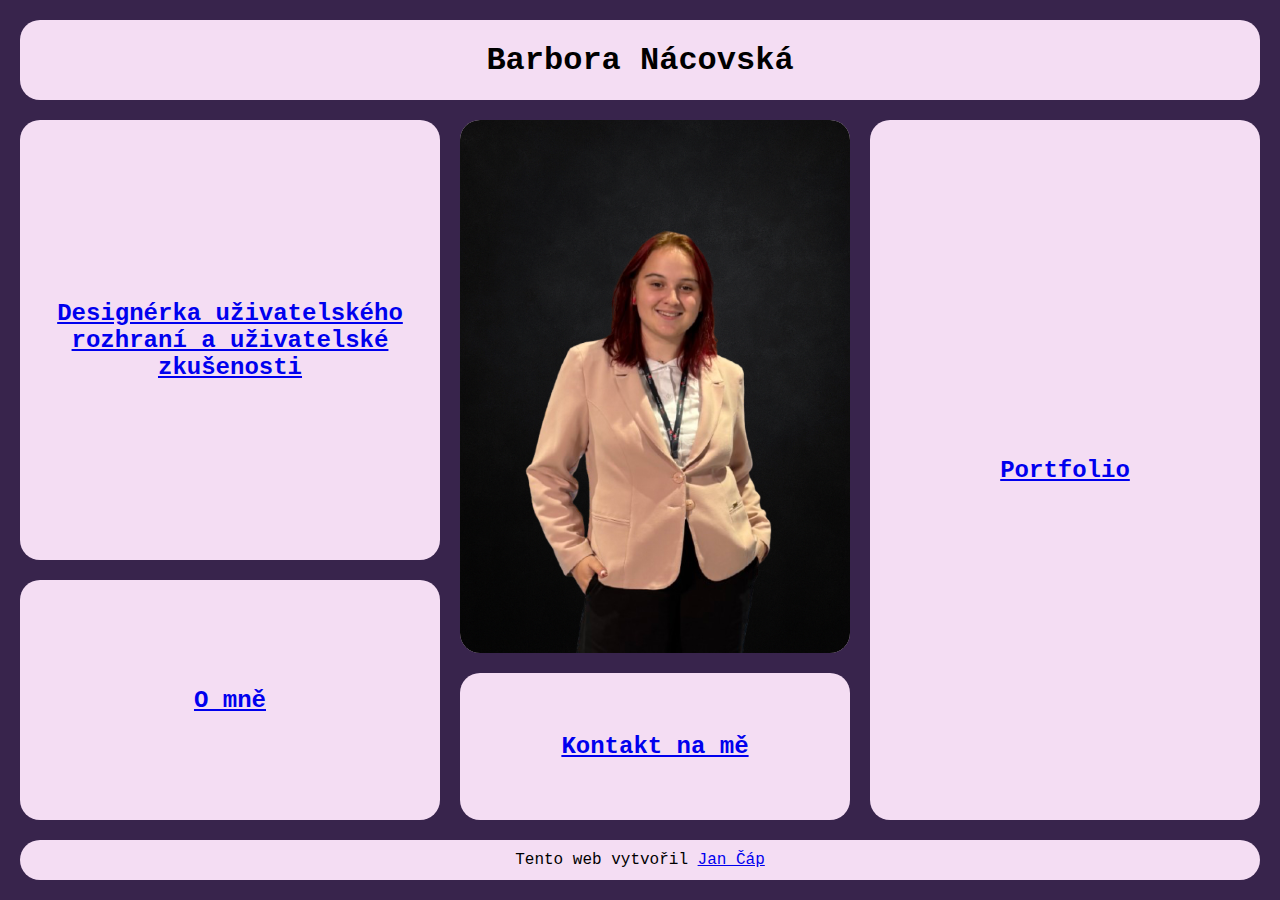
<file: index.html>
<!DOCTYPE html>
<html lang="cs">

<head>
    <meta charset="UTF-8">
    <meta name="viewport" content="width=device-width, initial-scale=1.0">
    <title>Barbora Nácovská | UI/UX Designer</title>
    <link rel="stylesheet" href="index.css">
    <link rel="icon" type="image/png" href="Pictures/favicon.png">
    <!-- Social Preview (Open Graph) -->
    <meta property="og:title" content="Barbora Nácovská | UI/UX Designer">
    <meta property="og:description" content="Check out my portfolio focusing on UI/UX design and visual arts.">
    <meta property="og:image" content="https://Barboranacovska.github.io/UxUiDesigner/Pictures/SocialPreview.png">
    <meta property="og:url" content="https://Barboranacovska.github.io/UxUiDesigner">
    <meta property="og:type" content="website">
    <!-- Twitter cards -->
    <meta name="twitter:card" content="summary_large_image">
    <meta name="twitter:title" content="Barbora Nácovská | UI/UX Designer">
    <meta name="twitter:description" content="Creative UI/UX Designer Portfolio.">
    <meta name="twitter:image" content="https://Barboranacovska.github.io/UxUiDesigner/Pictures/SocialPreview.png">
    <!-- Author/Keywords -->
    <meta name="author" content="Barbora Nácovská">
    <!-- Google preview -->
    <meta name="description" 
          content="Portfolio of Barbora Nácovská, a creative UI/UX Designer specializing in clean digital interfaces, visual art, and user experience.">
</head>

<body>
    <div class="main-wrapper">
        
        <header class="header-box">
            <h1>Barbora Nácovská</h1>
        </header>

        <main class="columns-container">
            
            <div class="column left-col">
                <a href="UIUX.html" class="ui-box">
                    <h2>Designérka uživatelského rozhraní a uživatelské zkušenosti</h2>
                </a>
                <a href="AboutMe.html" class="about-box">
                    <h2>O mně</h2>
                </a>
            </div>

            <div class="column center-col">
                <div class="photo-box">
                    <img src="Pictures/ProfilePic.png" alt="Portrait of Barbora Nácovská, UI/UX Designer"> 
                </div>
                <a href="Contact.html" class="contact-box">
                    <h2>Kontakt na mě</h2>
                </a>
            </div>

            <div class="column right-col">
                <a href="Portfolio.html" class="portfolio-box">
                    <h2>Portfolio</h2>
                </a>
            </div>

        </main>

        <footer class="footer-box">
            <p>Tento web vytvořil <a href="https://caphonza.github.io/PersonalPortfolio/" target="_blank" rel="noopener">Jan Čáp</a></p>
        </footer>
    </div>
</body>

</html>
</file>
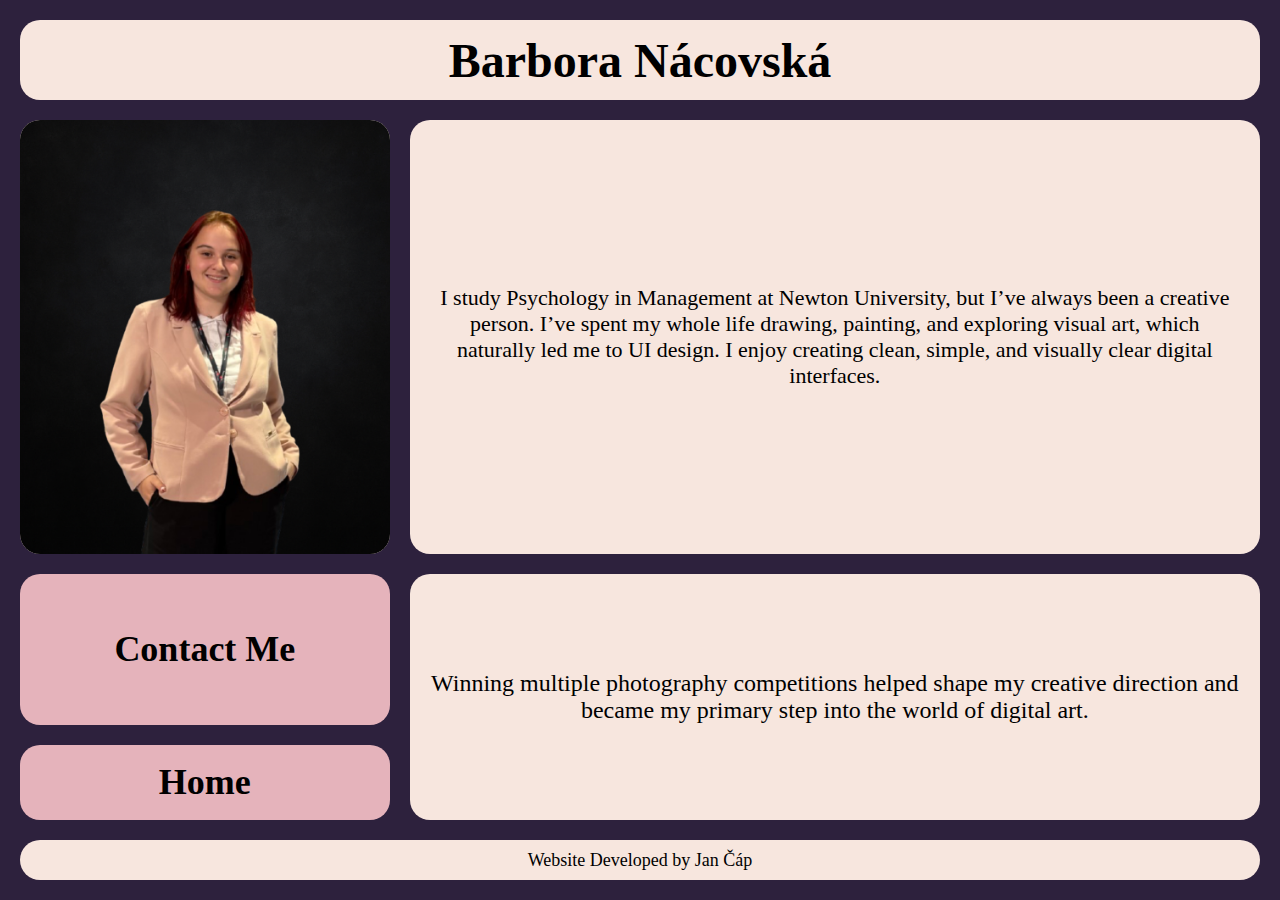
<file: AboutMe.html>
<!DOCTYPE html>
<html lang="en">

<head>
    <meta charset="UTF-8">
    <meta name="viewport" content="width=device-width, initial-scale=1.0">
    <title>About Me</title>
    <link rel="stylesheet" href="AboutMe.css">
</head>

<body>
    <div class="main-wrapper">
        <header class="header-box">
            <h1>Barbora Nácovská</h1>
        </header>

        <div class="container">
            
            <div class="left-column">
                
                <div class="photo-box">
                    <img src="Pictures/ProfilePic.png" alt="Profile Picture">
                </div>
                
                <div class="left-bottom-wrapper">
                    <a href="Contact.html" class="contact-box">
                        <h2>Contact Me</h2>
                    </a>
                    
                    <a href="index.html" class="home-box">
                        <h2>Home</h2> 
                    </a>     
                </div>

            </div>

            <div class="right-column">
                
                <div class="text-box-top">
                    <p>
                        I study Psychology in Management at Newton University, but I’ve always been a creative person. I’ve
                        spent my whole life drawing, painting, and exploring visual art, which naturally led me to UI
                        design. I enjoy creating clean, simple, and visually clear digital interfaces.
                    </p>
                </div>

                <div class="text-box-bottom">
                    <p>
                        Winning multiple photography competitions helped shape my creative direction and became my primary
                        step into the world of digital art. 
                    </p>
                </div>

            </div>
        </div>

        <footer>
            <p>Website Developed by <a href="https://caphonza.github.io/PersonalPortfolio/" target="_blank">Jan Čáp</a></p>
        </footer>
    </div>
</body>

</html>
</file>
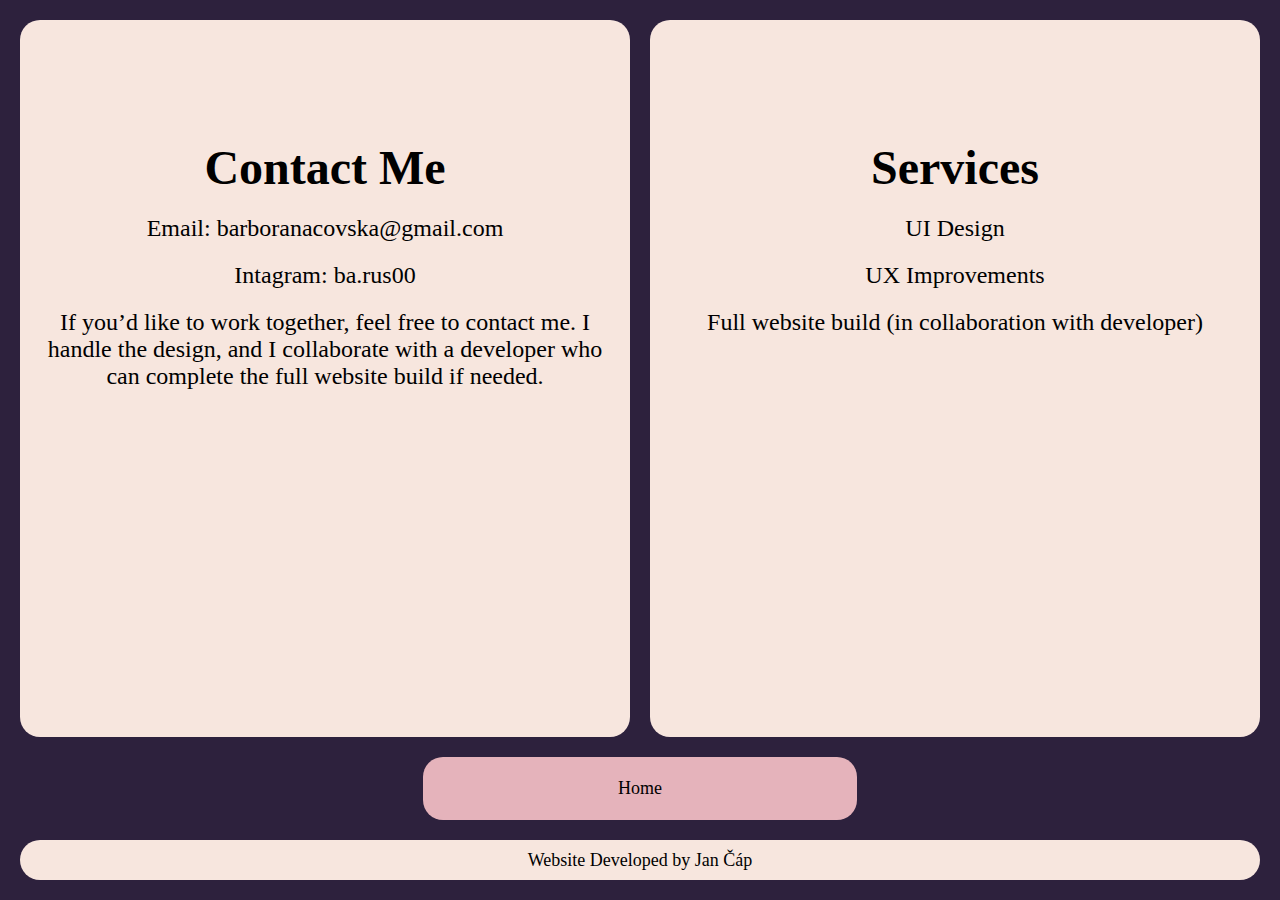
<file: Contact.html>
<!DOCTYPE html>
<html lang="en">

<head>
    <meta charset="UTF-8">
    <meta name="viewport" content="width=device-width, initial-scale=1.0">
    <title>Contact Me</title>
    <link rel="stylesheet" href="Contact.css">
</head>

<body>
    <div class="main-wrapper">
        <div class="container">
            <div class="contact">
                <h1>Contact Me</h1>
                <p>Email: barboranacovska@gmail.com</p>
                <p>Intagram: ba.rus00</p>
                <p>If you’d like to work together, feel free to contact me. I handle the design, and I collaborate with a
                    developer who can complete the full website build if needed.</p>
            </div>
            <div class="services">
                <h1>Services</h1>
                <p>UI Design</p>
                <p>UX Improvements</p>
                <p>
                    Full website build 
                (in collaboration with developer)
                </p>
            </div>
        </div>
        <a href="index.html" class="home-btn">
            Home
        </a>
        <footer>
            <p>Website Developed by Jan Čáp</p>
        </footer>
    </div>
</body>

</html>
</file>
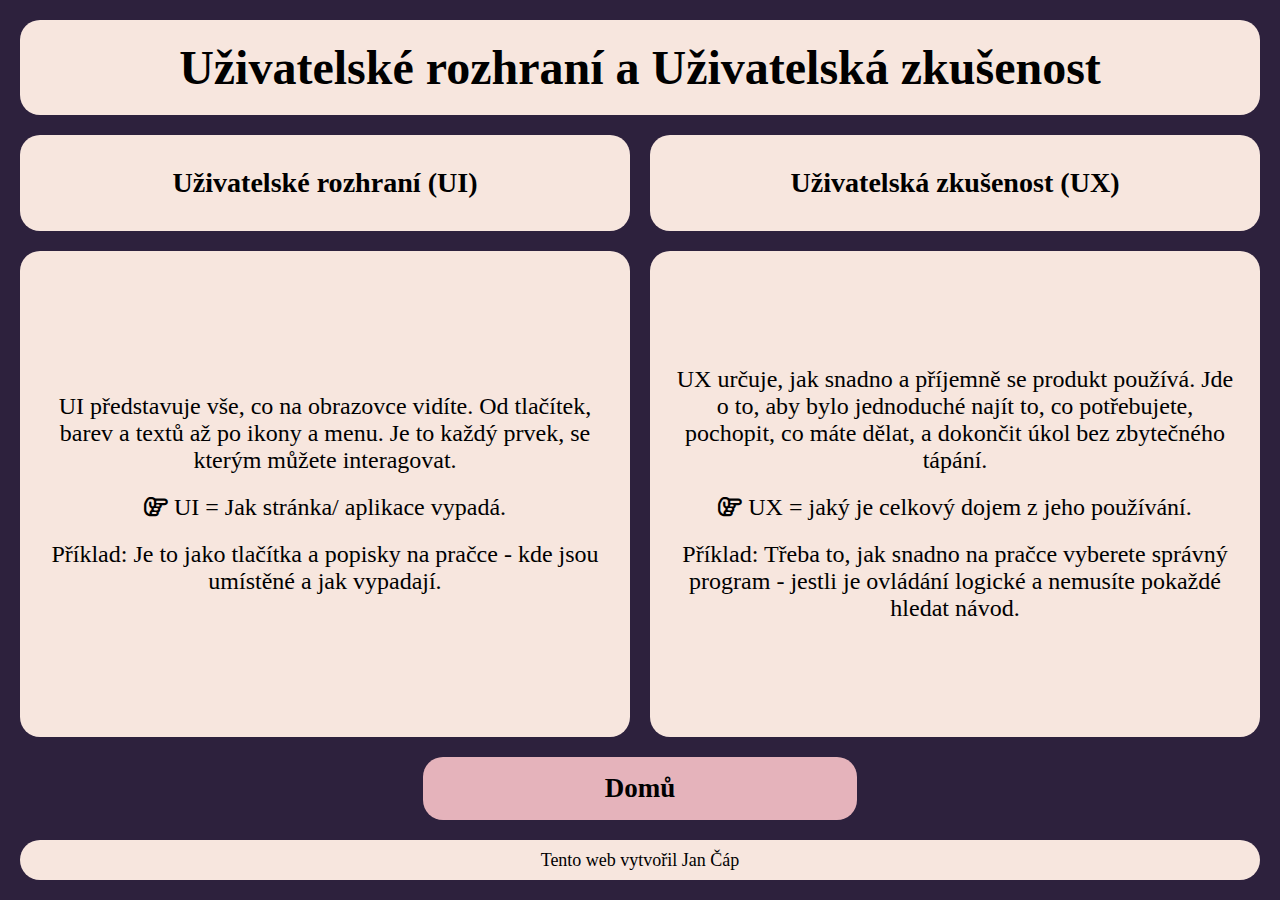
<file: UIUX.html>
<!DOCTYPE html>
<html lang="cs">

<head>
    <meta charset="UTF-8">
    <meta name="viewport" content="width=device-width, initial-scale=1.0">
    <title>Co je UI a UX? | Barbora Nácovská</title>
    <link rel="stylesheet" href="UIUX.css">
    <link rel="icon" type="image/png" href="Pictures/favicon.png">
    <link rel="stylesheet" href="https://cdnjs.cloudflare.com/ajax/libs/font-awesome/6.0.0/css/all.min.css">
    <link rel="stylesheet" href="https://maxst.icons8.com/vue-static/landings/line-awesome/line-awesome/1.3.0/css/line-awesome.min.css">
    <!-- Social Preview (Open Graph) -->
    <meta property="og:title" content="Co je UI a UX? | Barbora Nácovská">
    <meta property="og:description"
        content="UI není jen o barvách a UX není jen o wireframech. Přečtěte si, jaký je mezi nimi rozdíl.">
    <meta property="og:image" content="https://Barboranacovska.github.io/UxUiDesigner/Pictures/SocialPreview.png">
    <meta property="og:url" content="https://Barboranacovska.github.io/UxUiDesigner/UIUX.html">
    <meta property="og:type" content="article">
    <!-- Twitter cards -->
    <meta name="twitter:card" content="summary_large_image">
    <meta name="twitter:title" content="Co je UI a UX? | Barbora Nácovská">
    <meta name="twitter:description" content="Rozdíl mezi User Interface a User Experience jednoduše a srozumitelně.">
    <meta name="twitter:image" content="https://Barboranacovska.github.io/UxUiDesigner/Pictures/SocialPreview.png">
    <!-- Author/Keywords -->
    <meta name="author" content="Barbora Nácovská">
    <!-- Google preview -->
    <meta name="description"
        content="Co se skrývá pod zkratkami UI a UX? Vysvětlím vám rozdíl mezi vizuálním designem (UI) a uživatelskou zkušeností (UX) a proč jsou pro váš projekt klíčové.">
</head>

<body>
    <div class="main-wrapper">
        <header>
            <h1>
                Uživatelské rozhraní 
                a 
                Uživatelská zkušenost
            </h1>
        </header>
        <div class="container">
            <div class="left-column">
                <div class="ui-heading">
                    <h3>
                        Uživatelské rozhraní (UI)
                    </h3>
                </div>
                <div class="ui-text">
                    <p>
                        UI představuje vše, co na obrazovce vidíte. Od tlačítek, barev a textů až po ikony a menu. Je to
                        každý prvek, se kterým můžete interagovat.
                    </p>
                    <p>
                        <i class="fa-regular fa-hand-point-right"></i> UI = Jak stránka/ aplikace vypadá.
                    </p>
                    <p>
                        Příklad: Je to jako tlačítka a popisky na pračce - kde jsou umístěné a jak vypadají.
                    </p>
                </div>
            </div>
            <div class="right-column">
                <div class="ux-heading">
                    <h3>
                        Uživatelská zkušenost (UX)
                    </h3>
                </div>
                <div class="ux-text">
                    <p>
                        UX určuje, jak snadno a příjemně se produkt používá. Jde o to, aby bylo jednoduché najít to, co
                        potřebujete, pochopit, co máte dělat, a dokončit úkol bez zbytečného tápání.
                    </p>
                    <p>
                        <i class="fa-regular fa-hand-point-right"></i> UX = jaký je celkový dojem z jeho používání.
                    </p>
                    <p>
                        Příklad: Třeba to, jak snadno na pračce vyberete správný program - jestli je ovládání logické a
                        nemusíte pokaždé hledat návod.
                    </p>
                </div>
            </div>
        </div>
        <a href="index.html" class="home-btn">
            <h2><i class="la la-home"></i> Domů</h2>
        </a>
        <footer>
            <p>Tento web vytvořil <a href="https://caphonza.github.io/PersonalPortfolio/" target="_blank"
                    rel="noopener">Jan Čáp</a></p>
        </footer>
    </div>
</body>

</html>
</file>
<file: index.css>
/* ======================
   1. VARIABLES & CONFIG 
   ====================== */
:root {
    --body: #38244C;
    --cards: #F4DDF3;
    --text: #000000;
}

/* =======================
   2. BASE STYLES
   ======================= */
* {
    box-sizing: border-box;
    /* Důležité pro Grid !!! */
}

body {
    margin: 0;
    background-color: var(--body);
    font-family: 'Courier New', Courier, monospace;
    color: var(--text);
}

/* Barvy boxů */
.header-box, .ui-box, .about-box, .contact-box, .portfolio-box, .photo-box, .footer-box {
    background-color: var(--cards);
    border-radius: 20px;
}

/* Zarovnání textů v boxech */
.header-box, .ui-box, .about-box, .contact-box, .portfolio-box, .footer-box {
    display: flex;
    justify-content: center;
    align-items: center;
    text-align: center;
    padding: 20px;
}

/* Odstranění marginů */
h1, h2, p {
    margin: 0;
}

/* === HLAVNÍ OBAL (Drží celou výšku okna) === */
.main-wrapper {
    height: 100vh;
    display: flex;
    flex-direction: column;
    padding: 20px;
    gap: 20px;

    /* Zastropování šířky */
    width: 100%; /* Normálně zabere vše */
    max-width: 1400px; /* Maximálně 1400px */

    /* Centrování celého webu doprostřed */
    margin: 0 auto;
}

/* === 3. HLAVIČKA === */
.header-box {
    height: 80px;
    flex-shrink: 0;
}

/* 4. === OBSAH === */
.columns-container {
    flex: 1; /* Roztáhne se do veškerého volného místa */
    display: grid;
    grid-template-columns: 1.4fr 1.3fr 1.3fr; /* 3 různě široké sloupce */
    gap: 20px; /* Mezera mezi sloupci */
    min-height: 0;

    /* POZN.: Výpočet Gridu */
    /* Celková šířka 1.6 + 1.3 + 1.0 = 3.9 */
    /* Levý sloupec 1.6 / 3.9 = cca 41% */
    /* Center 1.3 / 3.9 = cca 33% */
    /* Pravý sloupec 1.0 / 3.9 = cca 25% */
}

/* Nastavení pro fotku */
.photo-box {
    overflow: hidden; /* Ořízne rohy obrázku */
    padding: 0 !important; /* Fotka bez okrajů */
}

.photo-box img {
    width: 100%;
    height: 100%;
    object-fit: cover; /* Zachová poměr stran a vyplní box */
    display: block;
}

/* Nastavení uvnitř sloupců */
.column {
    display: flex;
    flex-direction: column; /* Boxy pod sebou */
    gap: 20px;
    height: 100%;
}

/* === INDIVIDUÁLNÍ VÝŠKY BOXŮ === */
/* Levý sloupec: UI o něco vyšší než About box */
.left-col .ui-box {flex: 2;} /* 2/3 místa */
.left-col .about-box {flex: 1;} /* 1/3 místa */

/* Prostřední sloupec: Fotka a Contact box */
.center-col .photo-box {flex: 5;} /* Fotka zabere 3/4 sloupce */
.center-col .contact-box {flex: 1;} /* Kontakt zabere 1/4 sloupce */

/* POZN.: Výpočet dílků */
/* UIbox flex 2, ABOUTbox 1 -> 2 + 1 = 3. TZN. UIbox zabere 2/3 a ABOUTbox zabere 1/3 */
/* Fotka má flex 3, Kontakt flex 1 -> 5 + 1 = 6. TZN. Fotka bere 5/6 místa a Kontakt 1/6 */

/* Pravý sloupec: Portfolio má plnou výšku */
.right-col .portfolio-box {height: 100%;}

/* === 5. FOOTER === */
.footer-box {
    height: 40px;
    flex-shrink: 0;
}
</file>
<file: AboutMe.css>
/* ======================
   1. VARIABLES & CONFIG 
   ====================== */
:root {
    --body: #2d213d;
    --cards: #F7E6DE;
    --text: #000000;
    --button: #E5B3BB;
}


/* =======================
   2. BASE STYLES
   ======================= */
* { box-sizing: border-box; }

body {
    margin: 0;
    background-color: var(--body);
    font-family: Inria Serif, serif;
    color: var(--text);
    font-size: 24px;
}

h1, h2, p { margin: 0; }
a { text-decoration: none; color: inherit; }


/* === HLAVNÍ OBAL === */
.main-wrapper {
    min-height: 100vh;
    display: flex;
    flex-direction: column;
    padding: 20px;
    gap: 20px;
    width: 100%;
    max-width: 1400px;
    margin: 0 auto;
}

/* === 3. HLAVIČKA === */
.header-box {
    height: 80px;
    flex-shrink: 0;
    display: flex;
    justify-content: center;
    align-items: center;
    background-color: var(--cards);
    border-radius: 20px;
}

/* === 4. OBSAH (GRID) === */
.container {
    flex: 1;
    display: grid;
    /* Levý sloupec je užší (1 díl), Pravý širší (1.5 dílu) - nebo dej 1fr 1fr */
    grid-template-columns: 1fr 2.3fr; 
    gap: 20px;
    min-height: 0;
}

/* Nastavení sloupců - musí mít 100% výšku */
.left-column, .right-column {
    display: flex;
    flex-direction: column;
    gap: 20px;
    height: 100%; 
}

/* === 4. FOOTER === */
footer {
    background-color: var(--cards);
    border-radius: 20px;
    display: flex;
    justify-content: center; /* Footer chceme fakt na střed */
    align-items: center;
    text-align: center;
    padding: 0 20px; /* Jen boční padding */
    height: 40px; /* Pevná výška */
    flex-shrink: 0;
    font-size: 18px;
} 

/* === 5. INDIVIDUÁLNÍ VÝŠKY (FLEX POMĚRY) - TADY JE OPRAVA === */

/* Horní patro (Fotka + Horní text) */
.photo-box, .text-box-top {
    flex: none; /* Vypneme flex výpočty */
    /* Natvrdo 62% výšky kontejneru (zbytek pro spodek) */
    height: 62%; 
}

/* Spodní patro (Tlačítka + Spodní text) */
.left-bottom-wrapper, .text-box-bottom {
    flex: none;
    /* Zbytek do 100 % mínus mezera (cca 20px) */
    height: calc(38% - 20px); 
}

/* Nastavení obalu tlačítek */
.left-bottom-wrapper {
    display: flex;
    flex-direction: column;
    gap: 20px;
}

/* Tlačítka uvnitř */
.contact-box { flex: 2; background-color: var(--button); transition: transform 0.2s; }
.home-box { flex: 1; background-color: var(--button); transition: transform 0.2s; }

/* Textové boxy */
.text-box-top, .text-box-bottom {
    background-color: var(--cards);
    border-radius: 20px;
    display: flex;
    justify-content: center;
    align-items: center;
    text-align: center;
    padding: 20px;
    overflow-y: auto; /* Kdyby se text nevešel, scroluje */
}
.text-box-top { font-size: 22px; }

/* Fotka - reset */
.photo-box {
    overflow: hidden;
    padding: 0 !important;
    border-radius: 20px;
    background-color: var(--cards);
}
.photo-box img {
    width: 100%;
    height: 100%;
    object-fit: cover;
    display: block;
}

/* Hover efekty */
.contact-box:hover, .home-box:hover { filter: brightness(0.95); cursor: pointer; }
.contact-box, .home-box { border-radius: 20px; display: flex; justify-content: center; align-items: center; text-align: center; }


/* Responsive Exceptions*/
@media (max-width: 1024px) {
    
    /* 1. OPRAVA FOOTERU A VÝŠKY */
    .main-wrapper {
        min-height: 0; /* Zrušit fixní minimum */
        height: auto;  /* Povolit natahování stránky */
        display: flex;
        flex-direction: column;
    }

    /* 2. JEDNOTNÉ MEZERY (GAP) */
    .container {
        display: flex;
        flex-direction: column;
        height: auto;      
        gap: 20px;         /* TOTO JE TA JEDINÁ MEZERA, KTERÁ BUDE PLATIT VŠUDE */
        flex: none;        /* Kontejner se nebude roztahovat do prostoru */
    }

    /* 3. ROZPUŠTĚNÍ SLOUPCŮ */
    .left-column, .right-column {
        display: contents; /* Sloupce zmizí, děti (boxy) spadnou přímo do containeru */
    }

    /* 4. NASTAVENÍ BOXŮ (Všechny stejně) */
    /* Žádné marginy! O vše se stará gap nahoře */
    .photo-box, 
    .text-box-top, 
    .text-box-bottom, 
    .left-bottom-wrapper {
        width: 100%;
        flex: none;
        height: auto; /* Výška podle obsahu */
        margin: 0;    /* ŽÁDNÉ MARGINY = ŽÁDNÉ DIVNÉ MEZERY */
    }

    /* 5. PŘESKLÁDÁNÍ (ORDER) */
    
    /* A) Fotka (První) */
    .photo-box {
        order: 1;
        aspect-ratio: 1 / 1; /* Čtverec, aby nebyla uříznutá hlava */
    }

    /* B) Horní text (Druhý) */
    .text-box-top {
        order: 2;
        min-height: 200px;
    }

    /* C) Spodní text (Třetí) */
    .text-box-bottom {
        order: 3;
        min-height: 150px;
    }

    /* D) Tlačítka (Poslední) */
    .left-bottom-wrapper {
        order: 4;
        height: 200px; /* Tlačítkům necháme fixní výšku, ať jsou hezky velká */
        /* Gap 20px mezi tlačítky už je definován v desktop sekci a platí i tady */
    }
}
</file>
<file: Contact.css>
/* ======================
   1. VARIABLES & CONFIG 
   ====================== */
:root {
    --body: #2d213d;
    --cards: #F7E6DE;
    --text: #000000;
    --button: #E5B3BB;
}

/* =======================
   2. BASE STYLES
   ======================= */
* {
    box-sizing: border-box;
    /* Důležité pro Grid !!! */
}

body {
    margin: 0;
    background-color: var(--body);
    font-family: Inria Serif;
    color: var(--text);
    font-size: 24px;
}

/* Odstranění marginů */
h1, h2, p {
    margin: 0;
}

a {
    text-decoration: none;
    color: #000000;
}

/* Button (Home) */
.home-btn {
    background-color: var(--button);
    color: var(--text);
    border-radius: 20px;
    border: none;
    cursor: pointer;
    font-size: large;
    text-decoration: none;

    width: 35%;
    height: 7vh;

    display: flex;
    text-align: center;
    justify-content: center;
    align-items: center;

    margin: 0 auto;
}

.home-btn:hover {
    filter: brightness(0.95);
    cursor: pointer;
}

/* Barvy boxů */
.contact, .services {
    background-color: var(--cards);
    border-radius: 20px;
}

/* Zarovnání textů v boxech */
.contact, .services {
    display: flex;
    flex-direction: column;

    justify-content: flex-start;
    align-items: center;
    text-align: center;

    padding-top: 120px;
    padding-left: 20px;
    padding-right: 20px;
    padding-bottom: 20px;

    gap: 20px;
}

/* === HLAVNÍ OBAL (Drží celou výšku okna) === */
.main-wrapper {
    min-height: 100vh;
    display: flex;
    flex-direction: column;
    padding: 20px;
    gap: 20px;

    /* Zastropování šířky */
    width: 100%; /* Normálně zabere vše */
    max-width: 1400px; /* Maximálně 1400px */

    /* Centrování celého webu doprostřed */
    margin: 0 auto;
}

/* 3. === OBSAH === */
.container {
    flex: 1; /* Roztáhne se do veškerého volného místa */
    display: grid;
    grid-template-columns: 1.5fr 1.5fr; /* 2 stejně široké sloupce */
    gap: 20px; /* Mezera mezi sloupci */
    min-height: 0;

    /* POZN.: Výpočet Gridu */
    /* Celková šířka 1.6 + 1.3 + 1.0 = 3.9 */
    /* Levý sloupec 1.6 / 3.9 = cca 41% */
    /* Center 1.3 / 3.9 = cca 33% */
    /* Pravý sloupec 1.0 / 3.9 = cca 25% */
}

/* === 4. FOOTER === */
footer {
    background-color: var(--cards);
    border-radius: 20px;
    display: flex;
    justify-content: center; /* Footer chceme fakt na střed */
    align-items: center;
    text-align: center;
    padding: 0 20px; /* Jen boční padding */
    height: 40px; /* Pevná výška */
    flex-shrink: 0;
    font-size: 18px;
} 

/* Responsive Exceptions */
/* Mobil & Tablet */
@media (max-width: 1024px) {
    /* 1. Hlavní obal - scrollování */
    .main-wrapper {
        height: auto;
        padding: 10px;
        display: block;
    }


/* Kontejner na 1 sloupec místo 2 */
    .container {
        display: flex;
        flex-direction: column;
        gap: 20px;
    }

/* Contact & Services Height*/
    .contact, .services {
        min-height: 300px;
        width: 100%;

        justify-content: center;
        padding: 20px;
    }

/* Button */
    .home-btn {
        margin-top: 20px;
        width: 100%;
        height: 80px;
        font-size: larger;
    }

    footer {
        margin-top: 20px;
    }
}
</file>
<file: UIUX.css>
/* ======================
   1. VARIABLES & CONFIG 
   ====================== */
:root {
    --body: #2d213d;
    --cards: #F7E6DE;
    --text: #000000;
    --button: #E5B3BB;
}
/* =======================
   2. BASE STYLES
   ======================= */
* {
    box-sizing: border-box;
    /* Důležité pro Grid !!! */
}

body {
    margin: 0;
    background-color: var(--body);
    font-family: Inria Serif;
    color: var(--text);
    font-size: 24px;
}

/* Odstranění marginů */
h1, h2, p {
    margin: 0;
}

a {
    text-decoration: none;
    color: #000000;
}

/* Button (Home) */
.home-btn {
    background-color: var(--button);
    color: var(--text);
    border-radius: 20px;
    border: none;
    cursor: pointer;
    font-size: large;
    text-decoration: none;

    width: 35%;
    height: 7vh;

    display: flex;
    text-align: center;
    justify-content: center;
    align-items: center;

    margin: 0 auto;
}

.home-btn:hover {
    filter: brightness(0.95);
    cursor: pointer;
}

/* Barvy boxů */
header, .ui-heading, .ui-text, .ux-heading, .ux-text {
    background-color: var(--cards);
    border-radius: 20px;
}

/* Zarovnání textů v boxech */
header, .ui-heading, .ui-text, .ux-heading, .ux-text {
    display: flex;
    flex-direction: column;

    justify-content: center;
    align-items: center;
    text-align: center;

    padding: 20px;
    gap: 20px;
}

/* === HLAVNÍ OBAL (Drží celou výšku okna) === */
.main-wrapper {
    min-height: 100vh;
    display: flex;
    flex-direction: column;
    padding: 20px;
    gap: 20px;

    /* Zastropování šířky */
    width: 100%; /* Normálně zabere vše */
    max-width: 1400px; /* Maximálně 1400px */

    /* Centrování celého webu doprostřed */
    margin: 0 auto;
}

/* 3. === OBSAH === */
.container {
    flex: 1; /* Roztáhne se do veškerého volného místa */
    display: grid;
    grid-template-columns: 1.5fr 1.5fr; /* 3 různě široké sloupce */
    gap: 20px; /* Mezera mezi sloupci */
    min-height: 0;

    /* POZN.: Výpočet Gridu */
    /* Celková šířka 1.6 + 1.3 + 1.0 = 3.9 */
    /* Levý sloupec 1.6 / 3.9 = cca 41% */
    /* Center 1.3 / 3.9 = cca 33% */
    /* Pravý sloupec 1.0 / 3.9 = cca 25% */
}

/* Nastavení uvnitř sloupců */
.left-column, .right-column {
    display: flex;
    flex-direction: column; /* Boxy pod sebou */
    gap: 20px;
    height: 100%;
}

.ui-heading, .ux-heading {
    flex: 0.5;
    min-height: 0;
}

.ui-text, .ux-text {
    flex: 4;
}

/* === 4. FOOTER === */
footer {
    background-color: var(--cards);
    border-radius: 20px;
    display: flex;
    justify-content: center; /* Footer chceme fakt na střed */
    align-items: center;
    text-align: center;
    padding: 0 20px; /* Jen boční padding */
    height: 40px; /* Pevná výška */
    flex-shrink: 0;
    font-size: 18px;
} 

/* Responsive Exceptions */
/* Mobil & Tablet */
@media (max-width: 1024px) {
    /* 1. Hlavní obal - scrollování */
    .main-wrapper {
        height: auto;
        padding: 10px;
        display: block;
    }

    /* Kontejner na 1 sloupec místo 3 */
    .container {
        display: flex;
        flex-direction: column;
        gap: 20px;
    }

    .home-btn {
        margin-top: 20px;
        width: 100%;
    }

    /* Header & Footer (mezery) */
    header {
        margin-bottom: 20px;
    }

    footer {
        margin-top: 20px;
        height: 40px;
        padding: 20px;
    }
}
</file>
